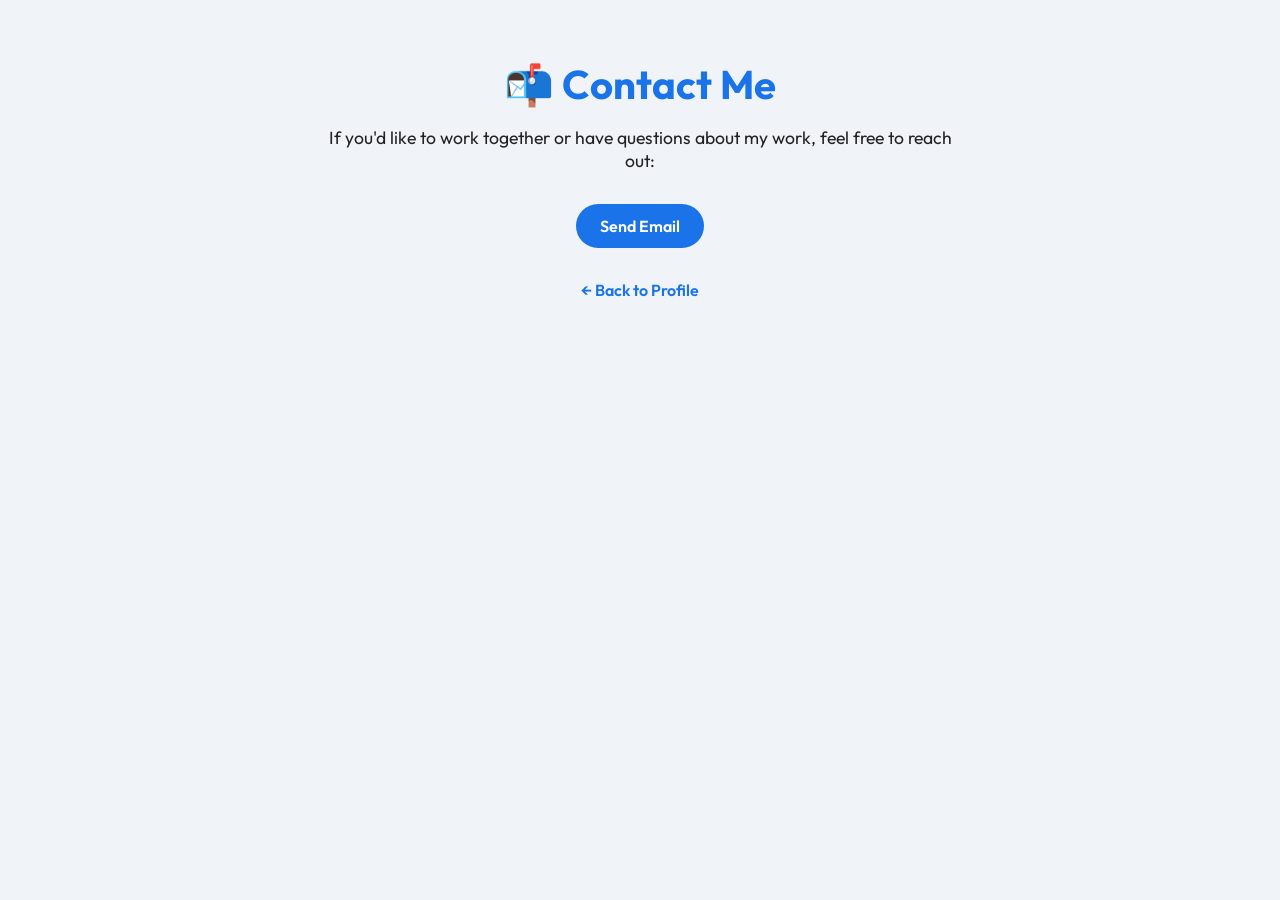
<file: contact.html>
<!DOCTYPE html>
<html lang="en">
<head>
  <meta charset="UTF-8" />
  <meta name="viewport" content="width=device-width, initial-scale=1.0" />
  <title>Contact Isabelle</title>
  <link rel="stylesheet" href="style.css" />
  <link href="https://fonts.googleapis.com/css2?family=Outfit:wght@400;600;700&display=swap" rel="stylesheet">
  <style>
    body {
      font-family: 'Outfit', sans-serif;
      background: #f0f4f9;
      padding: 2rem;
      max-width: 700px;
      margin: auto;
      text-align: center;
      color: #222;
    }

    h1 {
      font-size: 2.5rem;
      color: #1a73e8;
      margin-bottom: 1rem;
    }

    p {
      font-size: 1.1rem;
      margin-bottom: 2rem;
    }

    .email-link {
      display: inline-block;
      background: #1a73e8;
      color: white;
      padding: 0.75rem 1.5rem;
      border-radius: 999px;
      text-decoration: none;
      font-weight: 600;
      transition: background 0.3s ease, transform 0.2s ease;
    }

    .email-link:hover {
      background: #155fc1;
      transform: translateY(-2px);
    }

    .back-link {
      display: inline-block;
      margin-top: 2rem;
      text-decoration: none;
      color: #1a73e8;
      font-weight: 600;
    }

    .back-link:hover {
      text-decoration: underline;
    }
  </style>
</head>
<body>

  <h1>📬 Contact Me</h1>
  <p>If you'd like to work together or have questions about my work, feel free to reach out:</p>

  <a href="mailto:seoyounglee17@gmail.com" class="email-link">Send Email</a>

  <br />
  <a href="index.html" class="back-link">← Back to Profile</a>

</body>
</html>
</file>
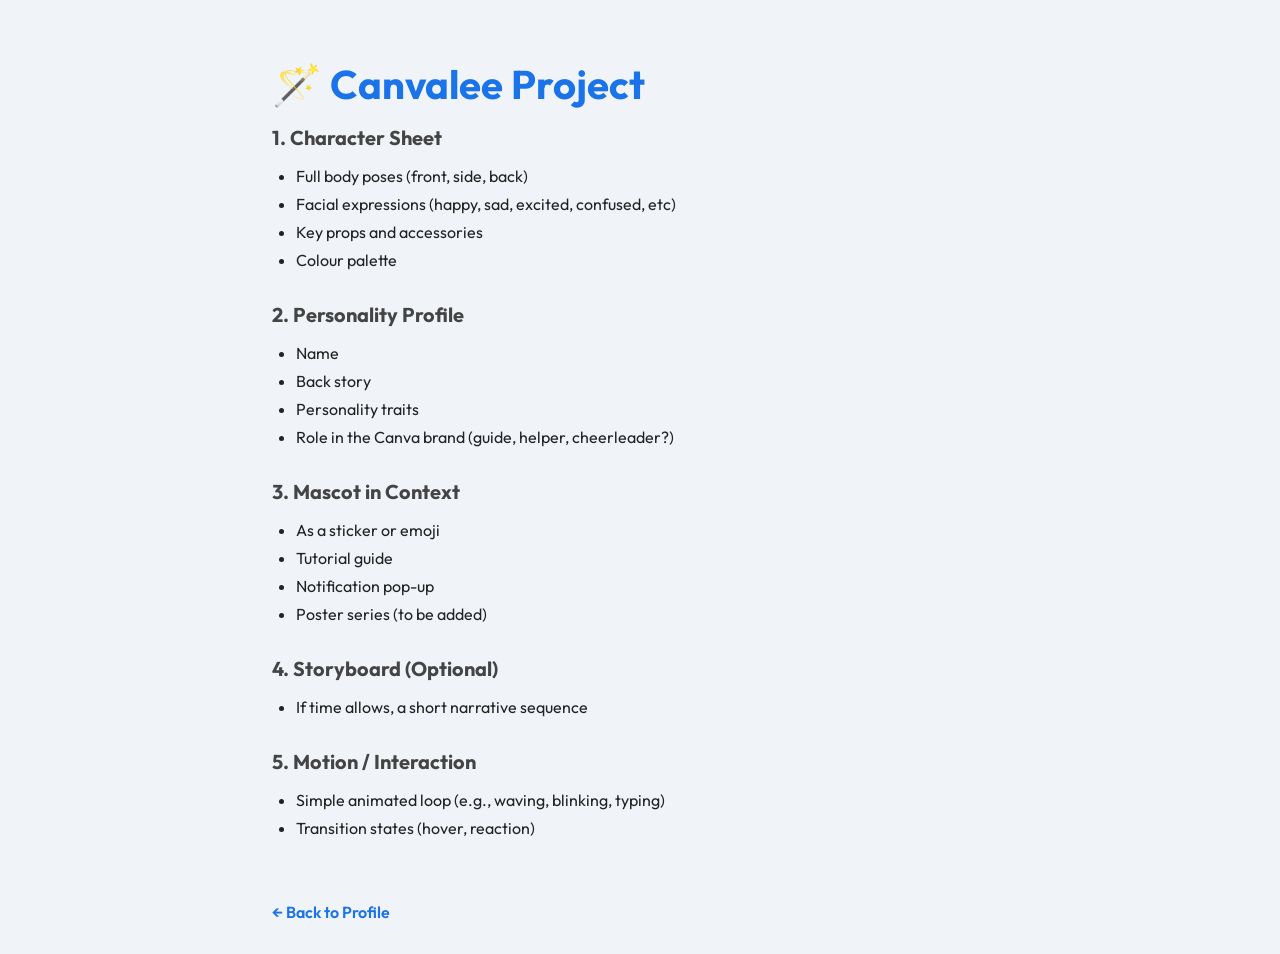
<file: projects.html>
<!DOCTYPE html>
<html lang="en">
<head>
  <meta charset="UTF-8" />
  <meta name="viewport" content="width=device-width, initial-scale=1.0" />
  <title>Canvalee – Project Tasks</title>
  <link rel="stylesheet" href="style.css" />
  <link href="https://fonts.googleapis.com/css2?family=Outfit:wght@400;600;700&display=swap" rel="stylesheet">
  <style>
    body {
      font-family: 'Outfit', sans-serif;
      background: #f0f4f9;
      padding: 2rem;
      max-width: 800px;
      margin: auto;
      color: #222;
    }

    h1 {
      font-size: 2.5rem;
      margin-bottom: 1rem;
      color: #1a73e8;
    }

    .task-section {
      margin-bottom: 2rem;
    }

    .task-section h2 {
      font-size: 1.25rem;
      margin-bottom: 0.5rem;
      color: #444;
    }

    .task-list {
      list-style: disc;
      padding-left: 1.5rem;
    }

    .task-list li {
      margin-bottom: 0.5rem;
    }

    .back-link {
      display: inline-block;
      margin-top: 2rem;
      text-decoration: none;
      color: #1a73e8;
      font-weight: 600;
    }

    .back-link:hover {
      text-decoration: underline;
    }
  </style>
</head>
<body>

  <h1>🪄 Canvalee Project</h1>

  <div class="task-section">
    <h2>1. Character Sheet</h2>
    <ul class="task-list">
      <li>Full body poses (front, side, back)</li>
      <li>Facial expressions (happy, sad, excited, confused, etc)</li>
      <li>Key props and accessories</li>
      <li>Colour palette</li>
    </ul>
  </div>

  <div class="task-section">
    <h2>2. Personality Profile</h2>
    <ul class="task-list">
      <li>Name</li>
      <li>Back story</li>
      <li>Personality traits</li>
      <li>Role in the Canva brand (guide, helper, cheerleader?)</li>
    </ul>
  </div>

  <div class="task-section">
    <h2>3. Mascot in Context</h2>
    <ul class="task-list">
      <li>As a sticker or emoji</li>
      <li>Tutorial guide</li>
      <li>Notification pop-up</li>
      <li>Poster series (to be added)</li>
    </ul>
  </div>

  <div class="task-section">
    <h2>4. Storyboard (Optional)</h2>
    <ul class="task-list">
      <li>If time allows, a short narrative sequence</li>
    </ul>
  </div>

  <div class="task-section">
    <h2>5. Motion / Interaction</h2>
    <ul class="task-list">
      <li>Simple animated loop (e.g., waving, blinking, typing)</li>
      <li>Transition states (hover, reaction)</li>
    </ul>
  </div>

  <a href="index.html" class="back-link">← Back to Profile</a>

</body>
</html>
</file>
<file: style.css>
.js-hidden {
  display: none !important;
}

* {
  box-sizing: border-box;
}

body {
  margin: 0;
  padding: 0;
  font-family: 'silkscreen';
  background: black;
  color: #222;
}

/* Opening screen */
.opening-screen {
  position: absolute;
  top: 0;
  left: 0;
  height: 100vh;
  width: 100%;
  background: #ffd100;
  display: flex;
  justify-content: center;
  align-items: center;
  z-index: 10;
  opacity: 0;
  pointer-events: none;
  transition: opacity 0.5s ease;
}

.opening-screen.visible {
  opacity: 1;
  pointer-events: auto;
}

.opening-screen.hidden {
  opacity: 0;
  pointer-events: none;
}

#open-button {
  font-size: 1.1rem;
  padding: 1rem 2rem;
  border: none;
  border-radius: 999px;
  background: #1a73e8;
  color: #fff;
  cursor: pointer;
  transition: transform 0.2s ease;
}
#open-button:hover {
  transform: scale(1.55);
}

/* Flip Card Container (Poker Card Style) */
.card-flip-container {
  perspective: 1200px;
  width: 100%;
  max-width: 450px;
  aspect-ratio: 5 / 7;
  margin: 0 auto;
  cursor: pointer;
  position: relative;

  background-image: url("asset/background.png");
  background-size: cover;
  background-position: center;
  background-repeat: no-repeat;
}

.card-inner {
  position: relative;
  width: 100%;
  height: 100%;
  transition: transform 0.8s cubic-bezier(0.68, -0.55, 0.265, 1.55);
  transform-style: preserve-3d;
  border: 4px solid #f9c74f;
  border-radius: 16px;
  box-shadow: 0 0 12px #00000099;
  background-image: url("asset/background.png");}

.card-flip-container.flipped .card-inner {
  transform: rotateY(180deg);
}

.card-face {
  position: absolute;
  width: 100%;
  height: 100%;
  backface-visibility: hidden;
  border-radius: 16px;
  overflow: hidden;
}

.card-front {
  background: #fff8e7;
  border: 2px solid #444;
  padding: 1.5rem;
}

.card-back {
  background: #eef6fb;
  border: 2px solid #444;
  padding: 1.5rem;
  transform: rotateY(180deg);
}

.card-flip-container:hover .card-inner {
  box-shadow: 0 0 25px #f9c74f, 0 0 40px #1a73e8;
  border-radius: 1rem;
}

.flip-hint {
  text-align: center;
  margin-top: 1rem;
  font-size: 1rem;
  color: #f9c74f;
  font-style: italic;
  animation: blinkHint 1.2s ease-in-out infinite alternate;
  text-shadow: 0 0 5px #f9c74f;
}

@keyframes blinkHint {
  50% {
      opacity: 0.5;
  }
}

.profile-wrapper {
  display: flex;
  flex-direction: column;
  align-items: center;
  justify-content: center;
  min-height: 100vh;
  padding: 7rem;
  transition: opacity 0.5s ease;
}

.profile-wrapper.visible {
  opacity: 1;
}
.profile-wrapper.hidden {
  opacity: 0;
}

.profile-title-bar {
  color: yellow;
  font-family: 'silkscreen', sans-serif;
  font-size: 1rem;
  font-weight: 500;
  padding: 0.75rem;
  text-align: center;
  letter-spacing: 1px;
  text-shadow: 0 0 8px #f9c74f;
}

.wave-text span {
  display: inline-block;
  font-size: 1rem;
  color: #f9c74f;
  font-family: 'silkscreen', sans-serif;
  animation: bounce 1.5s ease-in-out infinite;
  animation-delay: calc(var(--i) * 0.07s);
  text-shadow: 0 0 8px #f9c74f;
}

@keyframes bounce {
  0%, 100% {
      transform: translateY(0);
  }
  30% {
      transform: translateY(-10px);
  }
  60% {
      transform: translateY(-6px);
  }
  80% {
      transform: translateY(-4px);
  }
}

.avatar-card-grid {
  max-width: 960px;
  width: 100%;
  display: block;
  padding: 1rem;
  transition: opacity 0.5s ease;
}

.card-left h2 {
  background: #333;
  color: #fff;
  padding: 0.5rem;
  font-size: 1.2rem;
}

.card-avatar {
  display: block;
  width: 100%;
  max-width: 200px;
  margin: 1rem auto;
  border-radius: 0.5rem;
  border: 3px solid #aaa;
}

.skills .skill-row {
  display: flex;
  justify-content: space-between;
  margin: 0.6rem 0;
}

.dots span {
  display: inline-block;
  width: 12px;
  height: 12px;
  margin-left: 5px;
  border-radius: 50%;
  background: #ddd;
}
.dots .filled {
  background: #1a73e8;
}

.status {
  display: flex;
  gap: 1rem;
  align-items: center;
  margin-bottom: 1rem;
}

.mini-avatar {
  width: 60px;
  height: 60px;
  border-radius: 50%;
}

.stats div {
  margin: 4px 0;
}

.hp-bar {
  background: #ddd;
  height: 10px;
  border-radius: 6px;
  overflow: hidden;
}
.hp-bar span {
  display: block;
  height: 100%;
  background: #4caf50;
}

.tab-section {
  position: relative;
}

.tabs {
  display: flex;
  gap: 1rem;
  margin-top: 1rem;
}

.tabs button {
  font-family: 'silkscreen';
  background: #222;
  color: white;
  padding: 0.4rem 1.2rem;
  border: none;
  border-radius: 999px;
  cursor: pointer;
  font-weight: 600;
  transition: 0.3s, transform 0.2s;
}

.tabs button.active {
  font-family: 'silkscreen';
  background: #7ec8e3;
  color: #222;
  transform: scale(1.05);
}

.tab-content {
  margin-top: 1rem;
  background: #fff;
  padding: 1rem;
  border-radius: 0.75rem;
  border: 2px solid #ccc;
  transition: all 0.3s ease;
  transform: scale(1);
}
.tab-content.active-tab {
  transform: scale(1.02);
  border-color: #444;
}
.tab-content[data-color="description"] {
  background: #eef6fb;
}
.tab-content[data-color="skill"] {
  background: #f9f0ff;
}
.tab-content[data-color="object"] {
  background: #fff8e6;
}
.tab-panel {
  display: none;
}
.tab-panel.active {
  display: block;
}

/* Contact/Project Cards */
.card-nav {
  width: 400px;
  height: auto;
  aspect-ratio: 7 / 9;
  border-radius: 12px;
  overflow: hidden;
  box-shadow: 0 0 8px #00000033;
  background: linear-gradient(135deg, #eeeeee, #ffffff);
  border: 2px solid #ccc;
  text-decoration: none;
  display: flex;
  align-items: center;
  justify-content: center;
  opacity: 0.75;
  transition: transform 0.2s ease;
}
.card-nav:hover {
  transform: scale(1.05);
  box-shadow: 0 0 12px #1a73e8aa;
}
.card-face-label {
  font-family: 'Outfit', sans-serif;
  font-weight: 700;
  font-size: 1rem;
  color: #1a73e8;
  text-align: center;
  padding: 1rem;
}

/* Swiper adjustments */
.swiper-slide {
  width: 400px !important; /* Make this match your card width */
  height: auto;
  display: flex;
  justify-content: center;
  align-items: center;
}


.swiper {
  width: 100%;
  max-width: 1000px;
  margin: auto;
  padding: 4rem 0;
}

@media (max-width: 480px) {
  .swiper-slide {
      width: 400px !important;
  }
  .card-flip-container,
  .card-nav {
      max-width: 320px;
  }
}



/* Style for Project Card */
.card-nav.project-card {
  background: linear-gradient(135deg, #cce5ff, #e6f0ff);
  border: 2px solid #1a73e8;
}

/* Style for Contact Card */
.card-nav.contact-card {
  background: linear-gradient(135deg, #ffe6e6, #fff0f0);
  border: 2px solid #e81a1a;
}
</file>
